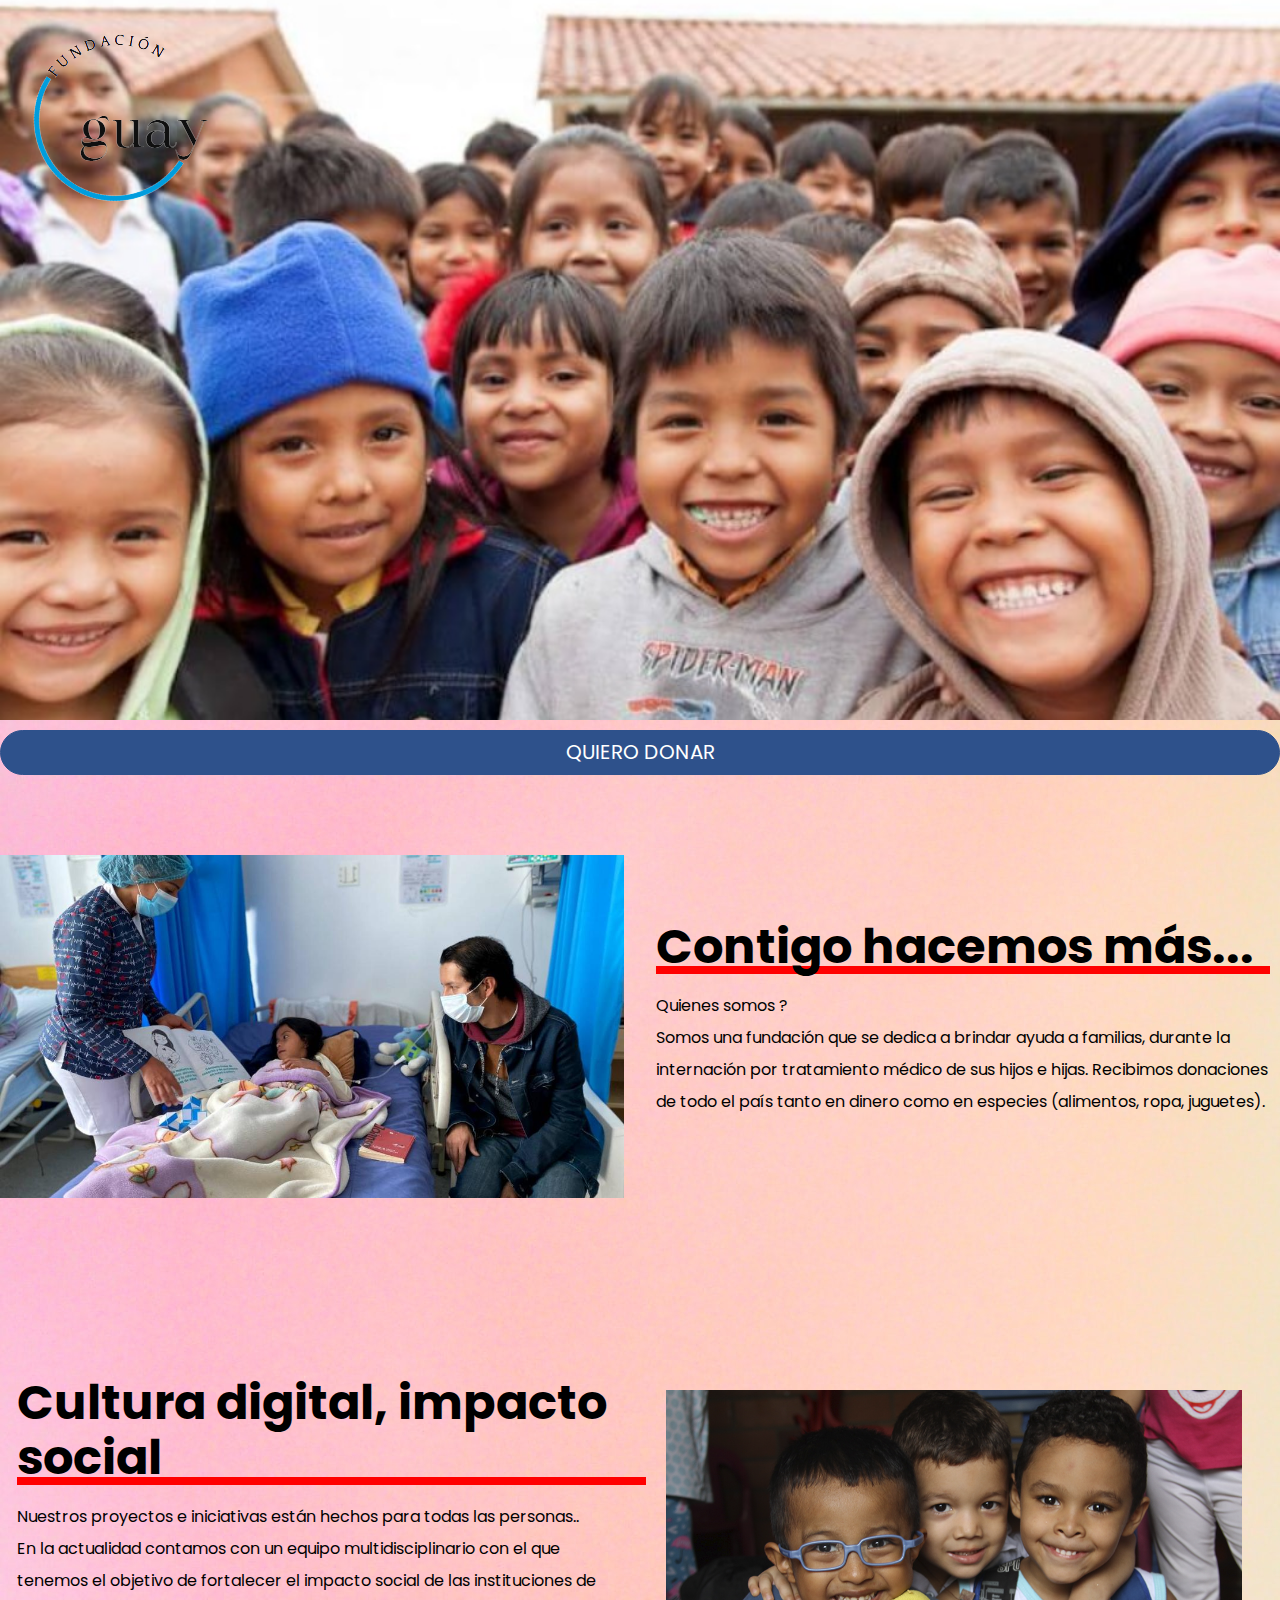
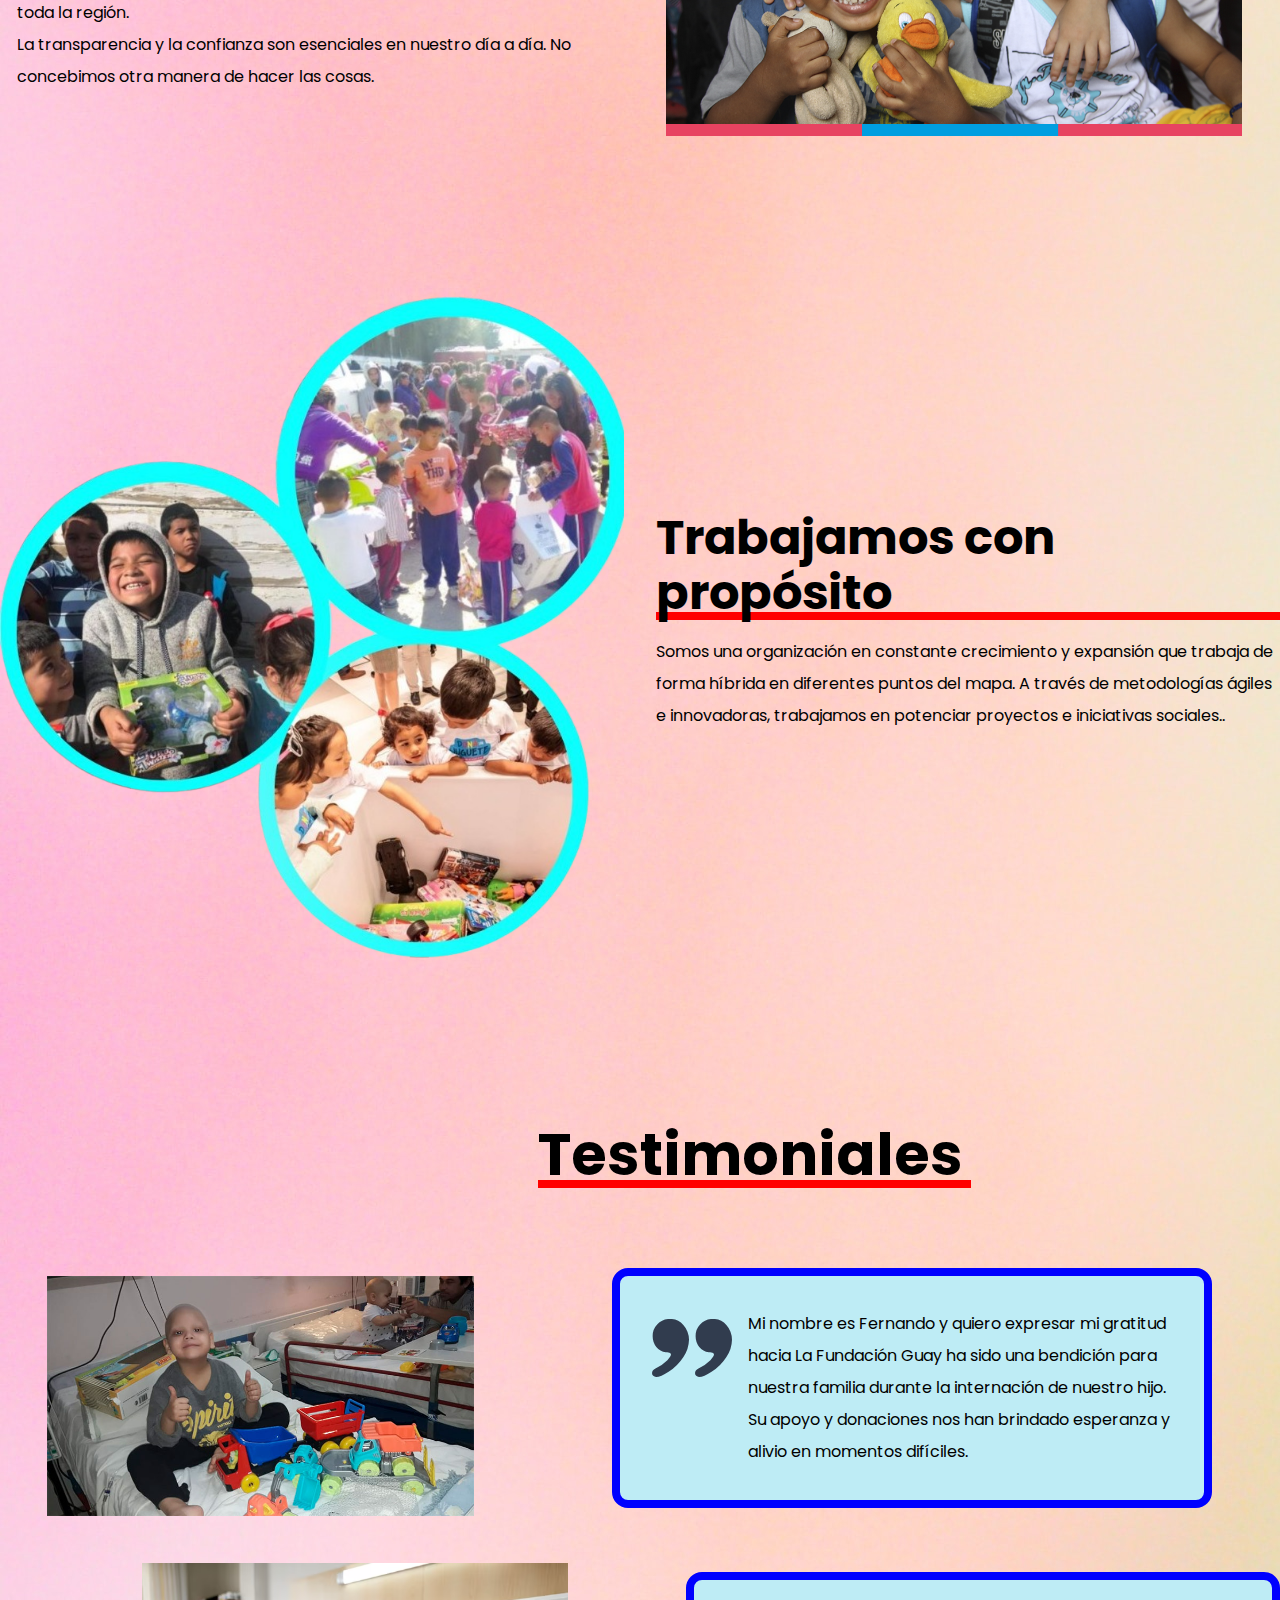
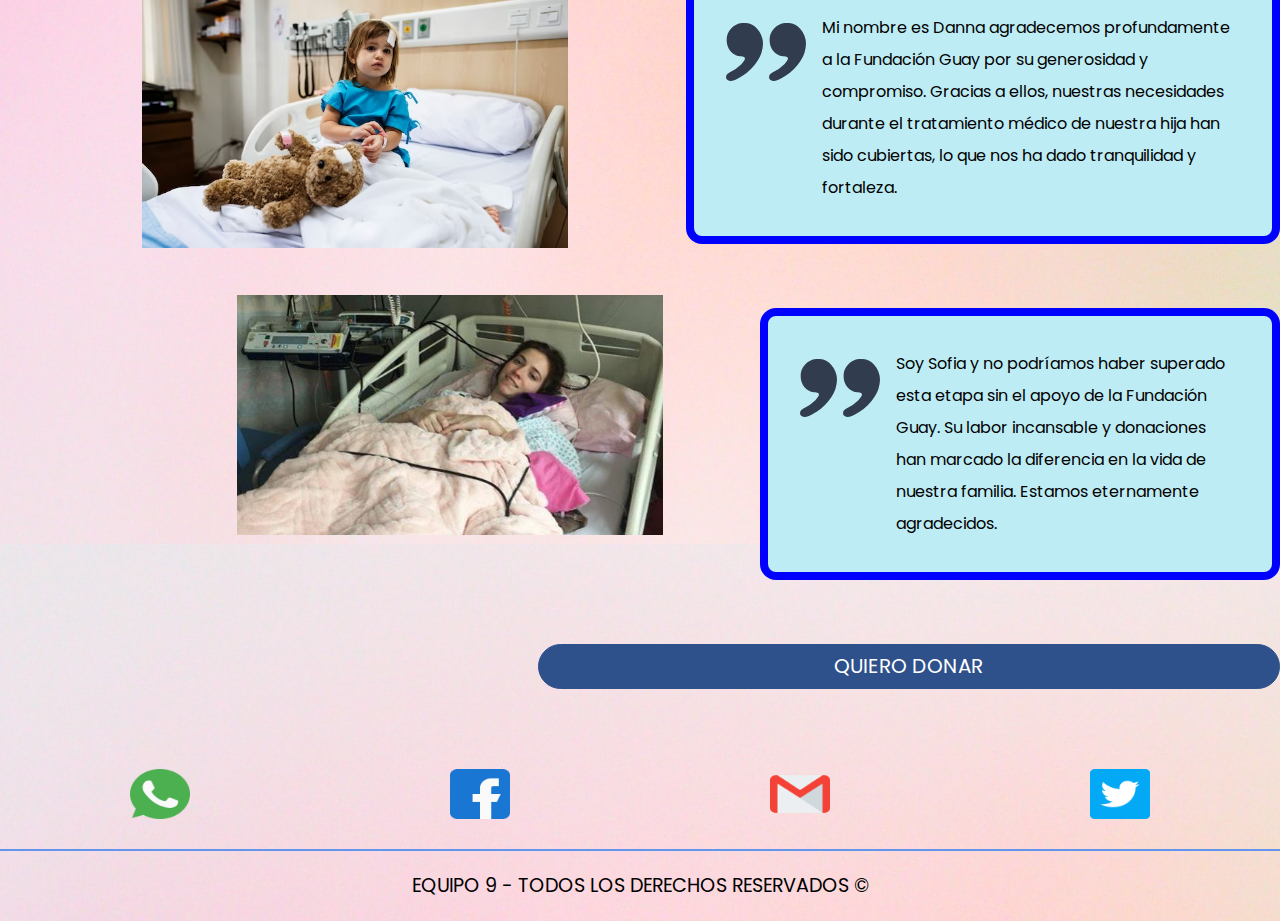
<file: index.html>
<!DOCTYPE html>
<html lang="es">
<head>
    <meta charset="UTF-8">
    <META HTTP-EQUIV="Content-type" CONTENT="text/html; charset=UTF-8">
    <meta http-equiv="X-UA-Compatible" content="IE=edge">
    <meta name="viewport" content="width=device-width, initial-scale=1.0">
    <title>Fundación Guay</title>
    <link rel="preconnect" href="https://fonts.googleapis.com">
    <link rel="preconnect" href="https://fonts.gstatic.com" crossorigin>
    <link href="https://fonts.googleapis.com/css2?family=Poppins:wght@400;700&display=swap" rel="stylesheet"> 
    <link rel="stylesheet" href="styles.css" />
    <link href="https://cdn.jsdelivr.net/npm/bootstrap@5.0.2/dist/css/bootstrap.min.css" rel="stylesheet" integrity="sha384-EVSTQN3/azprG1Anm3QDgpJLIm9Nao0Yz1ztcQTwFspd3yD65VohhpuuCOmLASjC" crossorigin="anonymous">
   
  
</head>
<body id="bod">
    <header class="site-header">
        <div class="contenedor header-grid">
            <div class="logo">
                <img src="/img/GUAY-removebg-preview.png" alt="logo guay app">
                
            <div class="contenido-header">
                              
               <img src="/img/wingu.jpg" class="bg" alt="img bg">
                
            </div>
            
        </div>
    </header>
   <div class="btn1">
                <a href="/form.html"  class="boton-primario">Quiero Donar</a>  
   </div>
    <section class="contenedor seccion">
        
        <div class="crea-grid">
            
            <div class="imagen">
                <img src="/img/imagen_donacion.png" alt="imagen podcast">
            </div>
            <div class="contenido">
                <h2>Contigo hacemos más...</h2>
                <p>Quienes somos ? <br>
                    Somos una fundación que se dedica a brindar ayuda a familias, durante la internación por tratamiento médico de sus hijos e hijas.
                    Recibimos donaciones de todo el país tanto en dinero como en especies (alimentos, ropa, juguetes).             
                </p>
            </div>
        </div>
    </section>

    <section class="beneficios seccion">
        <div class="grid-beneficios contenedor">
            <div class="contenido-beneficios">
                <h2>Cultura digital, impacto social</h2>
                <p> Nuestros proyectos e iniciativas están hechos para todas las personas..
                <br>    
                En la actualidad contamos con un equipo multidisciplinario con el que tenemos el objetivo de fortalecer el impacto social de las instituciones de toda la región.
                <br>
                La transparencia y la confianza son esenciales en nuestro día a día. No concebimos otra manera de hacer las cosas.
                </p>
            </div>

            <div class="imagen">
                <img src="/img/cult.png" alt="imagen podcast">
            </div>
        </div>
    </section>
    <section class="contenedor seccion">
        <div class="crea-grid">
            <div class="imagen">
                <img src="/img/feminindex.png" alt="imagen podcast">
            </div>
            <div class="contenido">
                <h2>Trabajamos con propósito</h2>
                <p>Somos una organización en constante crecimiento y expansión que trabaja de forma híbrida en diferentes puntos del mapa.
                    A través de metodologías ágiles e innovadoras, trabajamos en potenciar proyectos e iniciativas sociales..
                </p>
            </div>
        </div>
    </section>
    <section class="contenedor seccion testimoniales">
        <div class="imagen">
            <img src="/img/test1.jpg" class="test1" alt="imagen app">
            <img src="/img/test2.png" class="test2" alt="imagen app">
            <img src="/img/test3.jpg" class="test3" alt="imagen app">
        </div>

        <div class="contenido">
            <h2>Testimoniales</h2>

            <div class="testimonial">
                <p>Mi nombre es Fernando y quiero expresar mi gratitud hacia La Fundación Guay ha sido una bendición para nuestra familia durante la internación de nuestro hijo. Su apoyo y donaciones nos han brindado esperanza y alivio en momentos difíciles.</p>
            </div>

            <div class="testimonial">
                <p>Mi nombre es Danna agradecemos profundamente a la Fundación Guay por su generosidad y compromiso. Gracias a ellos, nuestras necesidades durante el tratamiento médico de nuestra hija han sido cubiertas, lo que nos ha dado tranquilidad y fortaleza.</p>
            </div>

            <div class="testimonial">
                <p>Soy Sofia y no podríamos haber superado esta etapa sin el apoyo de la Fundación Guay. Su labor incansable y donaciones han marcado la diferencia en la vida de nuestra familia. Estamos eternamente agradecidos.</p>
            </div>
            <div class="btn test">
                <a href="/form.html"  class="boton-primario">Quiero Donar</a>
            </div>
        </div>
        
    </section>

    <footer class="footer contenedor">
        <div class="redes-sociales">
            <div>
                <a href="https://wa.me/+543462387097?text=Gracias%20por%20comunicarse%20con%20Fundaci%C3%B3n%20Guay.%20En%20breve%20un%20colaborador%20se%20contactar%C3%A1%20con%20usted."><img src="./img/whatsapp.png" class="iconos"></a>
            </div>
            <div>
                <a href="https://facebook.com/"><img src="./img/facebook.png" class="iconos"></a>
            </div>
            <div>
                <a href="https://gmail.com/"><img src="./img/gmail.png" class="iconos"></a>
            </div>
            <div>
                <a href="https://twitter.com/"><img src="./img/twitter.png" class="iconos"></a>
            </div>
        </div>
        <div>
            <center>
                <p id="copyright">Equipo 9 - Todos los derechos Reservados © </p>
            </center>
            
        </div>
    </footer>
    
</body>
</html>
</file>
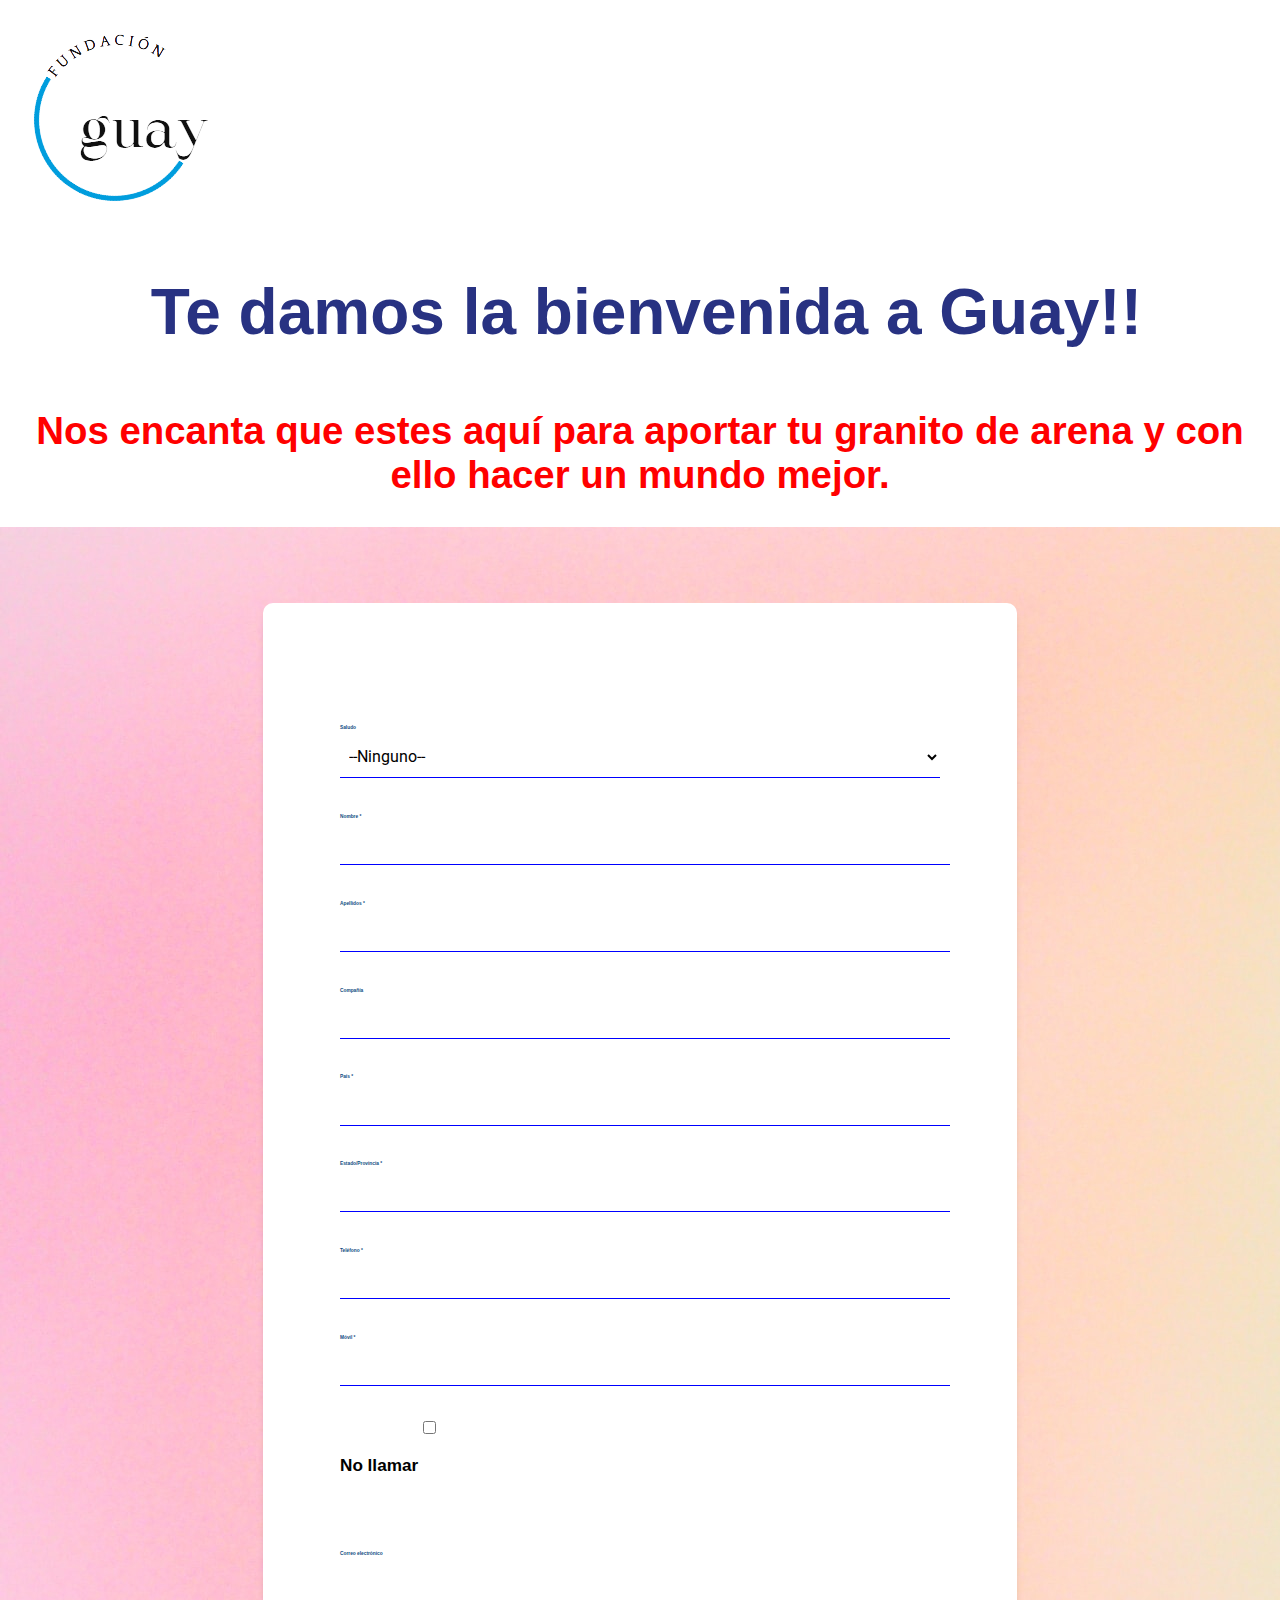
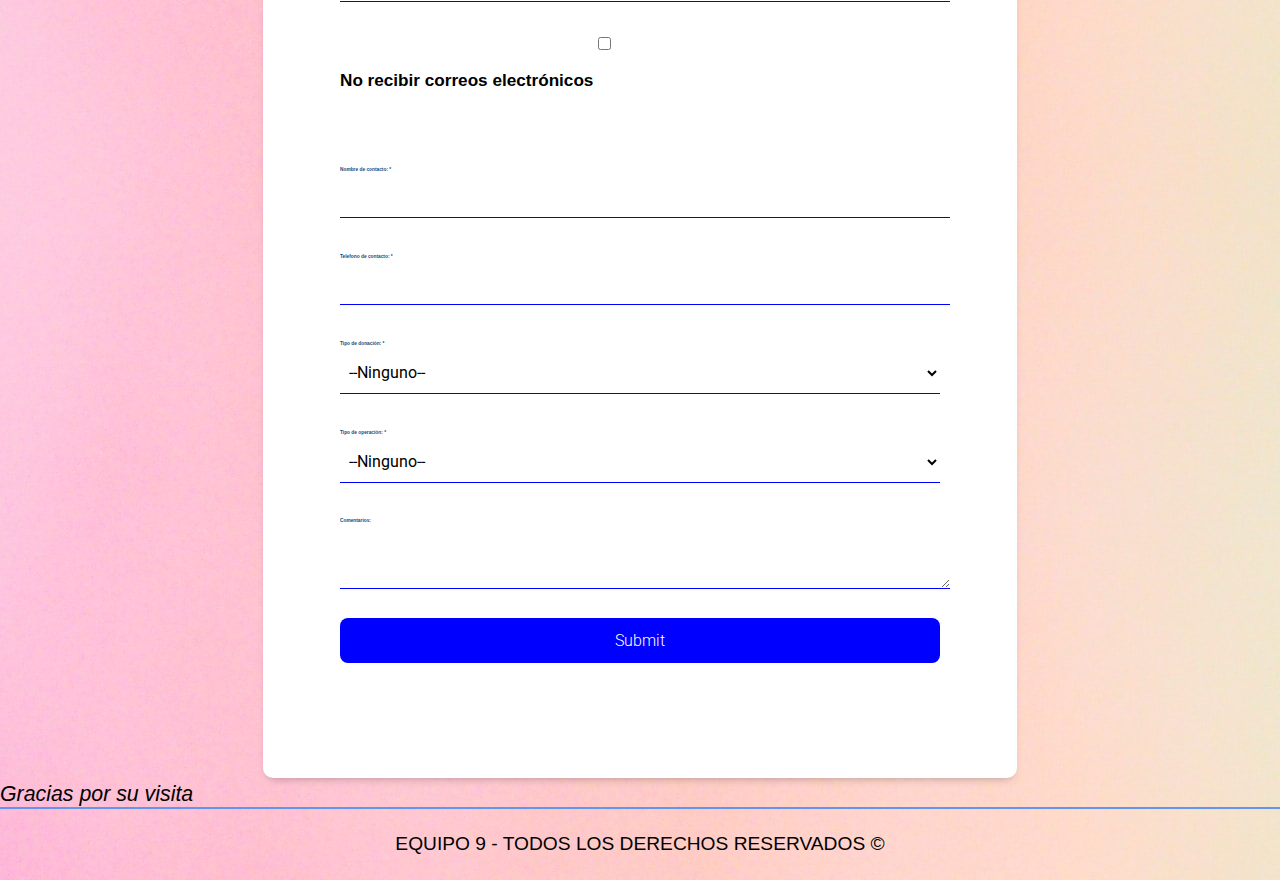
<file: form.html>
<!DOCTYPE html>
<html lang="en">
<head>
    <meta charset="UTF-8">
    <meta http-equiv="X-UA-Compatible" content="IE=edge">
    <meta name="viewport" content="width=device-width, initial-scale=1, shrink-to-fit=no">
    <link rel="stylesheet" href="styles.css" />
    <link href="https://cdn.jsdelivr.net/npm/bootstrap@5.0.2/dist/css/bootstrap.min.css" rel="stylesheet" integrity="sha384-EVSTQN3/azprG1Anm3QDgpJLIm9Nao0Yz1ztcQTwFspd3yD65VohhpuuCOmLASjC" crossorigin="anonymous">
    <title>Formulario de Donacion</title>
</head>
<body id="bod">
    <section class="container">
        <div class="card-header"> 
            <img src="/img/GUAY-removebg-preview.png"> <br><h1>Te damos la bienvenida a Guay!!</h1></br>
            <br><h2>Nos encanta que estes aquí para aportar tu granito de arena y con ello hacer un mundo mejor.</h2></br>
        </div>    
        <form action="https://webto.salesforce.com/servlet/servlet.WebToLead?encoding=UTF-8" method="POST">
                        
            <input type=hidden name="oid" value="00D8b0000032DDL">
            <input type=hidden name="retURL" value="https://wondrous-narwhal-38e7e9.netlify.app/gracias.html">
            <div class="form_group"> 
                <label for="salutation" class="colores"><h4>Saludo</h4></label><select  id="salutation" class="form_input"name="salutation"><option value="">--Ninguno--</option><option value="Mr.">Mr.</option>
                <option value="Ms.">Ms.</option>
                <option value="Mrs.">Mrs.</option>
                <option value="Dr.">Dr.</option>
                <option value="Prof.">Prof.</option>
                <option value="Mx.">Mx.</option>
                <option value="Sr.">Sr.</option>
                <option value="sres.">sres.</option>
                <option value="Sra.">Sra.</option>
                <option value="Srita.">Srita.</option>
                <option value="X">X</option>
                <option value="Otros">Otros</option>
                </select><br>
                                              
                <label for="first_name"><h4>Nombre *</h4></label><input  id="first_name" class="form_input"  maxlength="40" name="first_name" size="20"  type="text" /><br>
                <label for="last_name"><h4>Apellidos *</h4></label><input  id="last_name" class="form_input"  maxlength="80" name="last_name" size="20"  type="text"  /><br>
                <label for="company"><h4>Compañía</h4></label><input  id="company" class="form_input"  maxlength="40" name="company" size="40"  type="text" /><br>
                <label for="country"><h4>País *</h4></label><input  id="country" class="form_input"  maxlength="40" name="country" size="20"  type="text" /><br>
                <label for="state"><h4>Estado/Provincia *</h4></label><input  id="state" class="form_input" maxlength="40" name="state" size="20" type="text" /><br>
                <label for="phone"><h4>Teléfono *</h4></label><input  id="phone"class="form_input"  maxlength="40" name="phone" size="20"  type="number" /><br>
                <label for="mobile"><h4>Móvil *</h4></label><input  id="mobile"class="form_input"  maxlength="40" name="mobile" size="20"  type="number"  /><br>
                <div class="form_checkbox">
                    <label for="doNotCall"><h6>No llamar</h6></label><input  id="doNotCall" class="form_checkinput"  name="doNotCall" type="checkbox" value="1" /><br>
                </div>
               <br>
                <label for="email"><h4>Correo electrónico</h4></label><input  id="email"class="form_input"  maxlength="80" name="email" size="20"  type="email"   /><br>
                <div class="form_checkbox">  
                    <label for="emailOptOut"><h6>No recibir correos electrónicos</h6></label><input  id="emailOptOut"  class="form_checkinput" name="emailOptOut" type="checkbox" value="1" /><br>
                </div>
                 <br>       
                <h4>Nombre de contacto: *</h4><input  id="00N8b00000I2L8u" class="form_input"  maxlength="18" name="00N8b00000I2L8u" size="40" type="text" required /><br>
                <h4>Telefono de contacto: *</h4><input  id="00N8b00000I2LAH"class="form_input"  maxlength="40" name="00N8b00000I2LAH" size="20" type="number" required /><br>
                <h4>Tipo de donación: *</h4><select  id="00N8b00000I2J1S" class="form_input" name="00N8b00000I2J1S" title="Tipo de donación"><option value="">
                    --Ninguno--</option>
                    <option value="Alimentos no perecederos">Alimentos no perecederos</option>
                    <option value="Calzado">Calzado</option>
                    <option value="Dinero">Dinero</option>
                    <option value="Otros">Otros</option>
                    <option value="Ropa">Ropa</option>
                    <option value="Tiempo">Tiempo</option>
                    <option value="Juguetes">Juguetes</option>
                </select><br>
                            
                <h4>Tipo de operación: *</h4><select  id="00N8b00000I2PTN" class="form_input"  name="00N8b00000I2PTN" title="Tipo de operación">
                    <option value="">--Ninguno--</option>
                    <option value="Automaticamente">Automaticamente</option>
                    <option value="Manualmente">Manualmente</option>
                </select><br>
                                              
                <h4>Comentarios:</h4><textarea  id="00N8b00000I2L9J" class="form_input" placeholder=" " name="00N8b00000I2L9J" type="text" placeholder=" Alguna informacion Adicional" wrap="soft"></textarea><br>
                    <input type="submit" class="form_submit" name="submit">
            </div>
        </form>

    </section>
<footer class="blockquote-footer text-center">
    <address>
        <small class="font-weith-bold text-uppercase">Gracias por su visita</small>
    </address>
</footer>
<footer class="footer">
    <p id="copyright">Equipo 9 - Todos los derechos Reservados © </p>
</footer>
    
</body>
</html>
</file>
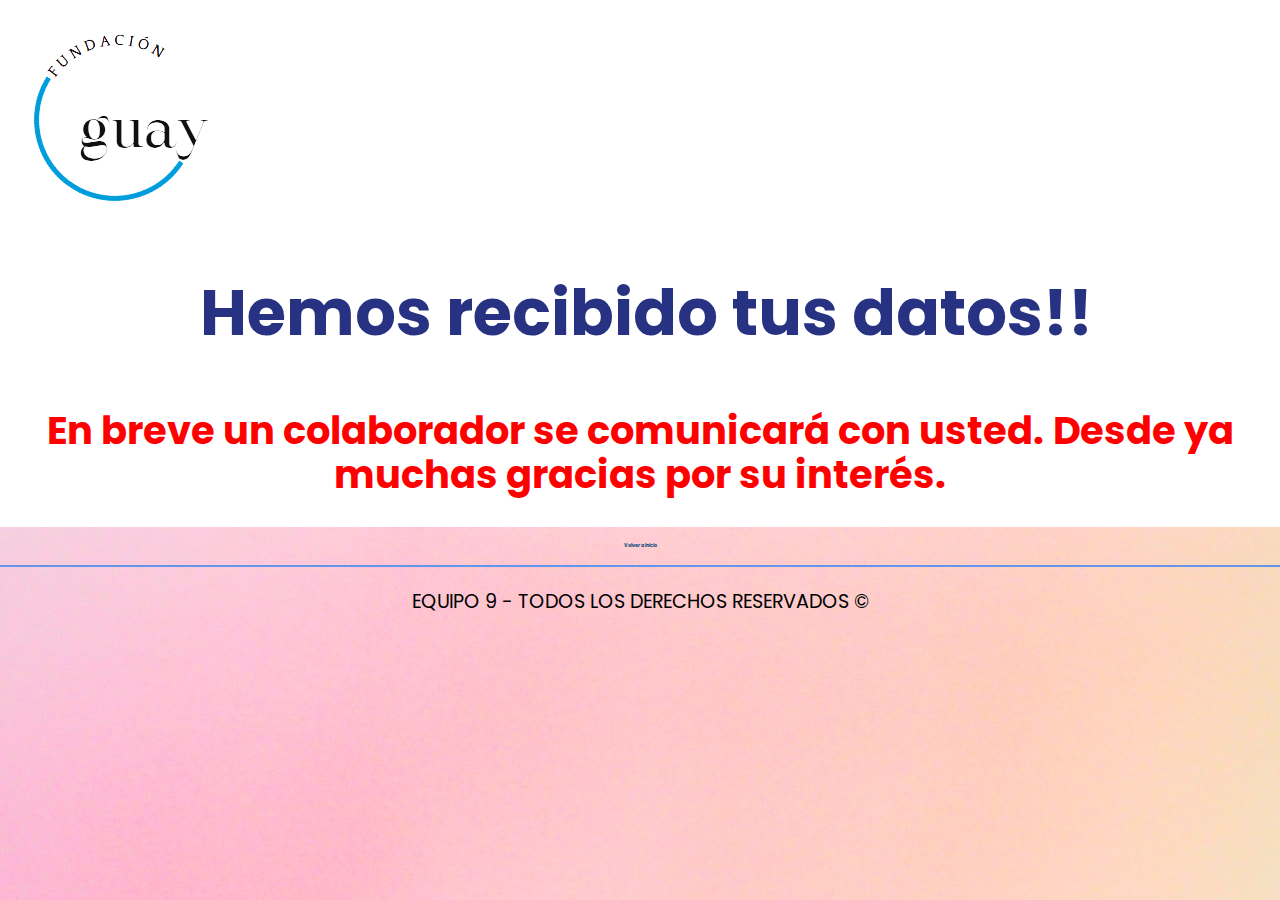
<file: gracias.html>
<!DOCTYPE html>
<html lang="es">
    <head>
        <meta charset="UTF-8">
        <META HTTP-EQUIV="Content-type" CONTENT="text/html; charset=UTF-8">
        <meta http-equiv="X-UA-Compatible" content="IE=edge">
        <meta name="viewport" content="width=device-width, initial-scale=1.0">
        <title>Muchas gracias</title>
        <link rel="preconnect" href="https://fonts.googleapis.com">
        <link rel="preconnect" href="https://fonts.gstatic.com" crossorigin>
        <link href="https://fonts.googleapis.com/css2?family=Poppins:wght@400;700&display=swap" rel="stylesheet"> 
        <link rel="stylesheet" href="styles.css" />
        <link href="https://cdn.jsdelivr.net/npm/bootstrap@5.0.2/dist/css/bootstrap.min.css" rel="stylesheet" integrity="sha384-EVSTQN3/azprG1Anm3QDgpJLIm9Nao0Yz1ztcQTwFspd3yD65VohhpuuCOmLASjC" crossorigin="anonymous">
    </head>
<body id="bod">
    <section class="container">
        <div class="card-header"> 
            <img src="/img/GUAY-removebg-preview.png"> <br><h1>Hemos recibido tus datos!!</h1></br>
            <br><h2>En breve un colaborador se comunicará con usted. Desde ya muchas gracias por su interés.</h2></br>
        </div>  
        <div class="volv">
            <a href="https://wondrous-narwhal-38e7e9.netlify.app"><h4>Volver a Inicio</h4></a>
        </div>
    </section>
    <footer class="footer">
        <p id="copyright">Equipo 9 - Todos los derechos Reservados © </p>
    </footer>   
</body>  
</html>
</file>
<file: styles.css>
@import url('https://fonts.googleapis.com/css2?family=Roboto:wght@300;400;700&display=swap');



/*  CSS DEL VIDEO HEADER**/
header {
    position: relative;
    height: 80vh;
    overflow: hidden;
}
#bod{
    background-image: url(/img/fondo1.jpg);
}
.bg {
    position: absolute;
    top: 0;
    left: 0;
    width: 100%;
    height: 100%;
    object-fit: cover;
    z-index: -1;
   
}
/*html*/
html{
    -webkit-text-siz5e-adjust:100%;
    line-height:1.15;
    box-sizing:border-box;
    font-size:100%;
}
body{
    margin:0;
    font-family:Poppins,sans-serif;
    font-size:1.6rem;
}
main{
    display:block;
}
.btn test{
    margin-top: 20%;
}
/* 

hr{
    box-sizing:content-box;
    height:0;
    overflow:visible;
}
pre{
    font-family:monospace,monospace;
    font-size:1em;
}/**/
a{
    background-color:transparentre;
}
/*
abbr[title]{
    border-bottom:none;
    text-decoration:underline;
    -webkit-text-decoration:underline dotted;
    text-decoration:underline dotted;
}/*
b,strong{
    font-weight:bolder;
}
code,kbd,samp{
    font-family:monospace,monospace;
    font-size:1em;
}
small{
    font-size:80%;
}
sub,sup{
    font-size:75%;
    line-height:0;
    position:relative;
    vertical-align:baseline;
}
sub{
    bottom:-.25em;
}
sup{
    top:-.5em;
}
img{
    border-style:;
}
button,input,optgroup,select,textarea{
    font-family:inherit;
    font-size:100%;
    line-height:1.15;
    margin:0;
}
button,input{
    overflow:visible;
}
button,select{
    text-transform:none;
}
[type=button],[type=reset],[type=submit],button{
    -webkit-appearance:button;
}
[type=button]::-moz-focus-inner,[type=reset]::-moz-focus-inner,[type=submit]::-moz-focus-inner,button::-moz-focus-inner{
    border-style:none;
    padding:0;
}
[type=button]:-moz-focusring,[type=reset]:-moz-focusring,[type=submit]:-moz-focusring,button:-moz-focusring{
    outline:1px dotted ButtonText;
}
fieldset{
    padding:.35em .75em .625em;
}
legend{
    box-sizing:border-box;
    color:inherit;
    display:table;
    max-width:100%;
    padding:0;
    white-space:normal;
}
progress{
    vertical-align:baseline;
}
textarea{
    overflow:auto;
}
[type=checkbox],[type=radio]{
    box-sizing:border-box;
    padding:0;
}
[type=number]::-webkit-inner-spin-button,[type=number]::-webkit-outer-spin-button{
    height:auto;
}
[type=search]{
    -webkit-appearance:textfield;
    outline-offset:-2px;
}
[type=search]::-webkit-search-decoration{
    -webkit-appearance:none;
}
::-webkit-file-upload-button{
    -webkit-appearance:button;
    font:inherit;
}
details{
    display:block;
}
summary{
    display:list-item;
}
[hidden],template{
    display:none;
}*
.text-center{
    text-align:center;
}*/
.bg-primario{
    background-color:#84d9bc;
}
.volv{
    display: flex;
    justify-content: center;
    margin:10px;
}
.btn1 .btn-primario{
    margin-left: 45%;
    display:flex; 
    padding: 3rem;
}/*
html{
    box-sizing:border-box;
    font-size:100%;
}*
:after,:before{
    box-sizing:inherit;
}/*
body{
    font-family:Poppins,sans-serif;
    font-size:1.6rem;
}*/
p{
    color:black;
    font-size:1rem;
    line-height:2;
}
.contenedor{
    width:100%;
}
a{
    text-decoration:none;
}
img{
    display:block;
    max-width:100%;
}
h1,h2,h3{
    margin:0%;
}
h1{
    color:#283282;
    font-size:4rem;
    margin-left: 1%;
    
}
h3{
    font-size:2.8rem;
    text-align:center;
    text-transform:uppercase;
    margin: 0%;
}
h4{
    font-size: 0.3rem;
    color: #0f4c81;
}
ul{
    list-style:none;
    padding:0;
}

.btnprin{
    height: 150px;
    background-color: transparent;
    width: 100%;
    position:absolute;
}
.contenido .btn test{
    margin-top: 20%;
}
@media (min-width:768px){
    .seccion{
        padding:5rem 0;
    }
}/*
.site-header{
    
    background-position:top;
    background-repeat:no-repeat;
    background-size:cover;
    padding:5rem 0;
}/*
.site-header .logo{
    margin:0 auto;
    max-width:20rem;
}/*
@media (min-width:768px){
    .site-header .logo{
        margin:0;
    }
}
.site-header .contenido-header{
    padding:10rem 0;
}
@media (min-width:1024px){
    .site-header .contenido-header{
        padding:5rem 0;
    }
}*
.site-header .contenido-header h1{
    color:black;
    font-size:2rem;
    grid-column: 2/3;
}*/
@media (min-width:768px){
    .site-header .contenido-header h1{
        font-size:6rem;
        max-width:50%;
    }
}
@media (min-width:1024px){
    .site-header .contenido-header h1{
        max-width:40%;
    }
}
@media (min-width:768px){
    .crea-grid{
        align-items:center;
        display:grid;
        gap:2rem;
        grid-template-columns:repeat(2,1fr);
    }
}
.crea-grid h2{
    color:black;
    display:inline-block;
    font-size:3rem;
    margin-top:5rem;
}
@media (min-width:768px){
    .crea-grid h2{
        margin-top:0;
    }
}
.crea-grid .imagen{
    transition-duration:.3s;
    transition-property:-webkit-transform;
    transition-property:transform;
    transition-property:transform,-webkit-transform;
}
.crea-grid .imagen:hover{
    -webkit-transform:rotate(8deg) scale(1.1);
    transform:rotate(8deg) scale(1.1);
}
.crea-grid h2:after{
    background-color:red;
    content:"";
    display:block;
    height:0.5rem;
    margin:-0.5rem 0 0;
    width:calc(100% + 1rem);
}/*
.beneficios,.crea-grid h2:after{
    background-color:#6495ED;
}
@media (min-width:768px){
    .beneficios .grid-beneficios{
        align-items:center;
        display:grid;
        gap:4rem;
        grid-template-columns:repeat(5,1fr);
    }
}*/
.beneficios .contenido-beneficios{
    grid-column:1/4;
    width: 47%;
    margin: 1.3%;
}
.beneficios .contenido-beneficios h2{
    color:black;
    display:inline-block;
    font-size:3rem;
    margin-top:5rem;
    width: 102%;
}
@media (min-width:768px){
    .beneficios .contenido-beneficios h2{
        margin-top:0;
    }
}
.beneficios .contenido-beneficios h2:after{
    background-color:red;
    content:"";
    display:block;
    height:0.5rem;
    margin:-0.5rem 0 0;
    width:calc(100% + 1rem);
}
.beneficios .imagen{
    width: 45%;
    margin-left: 52%;
    margin-top: -25%;
    grid-column:4/6;
    transition-duration:.3s;
    transition-property:-webkit-transform;
    transition-property:transform;
    transition-property:transform,-webkit-transform;
}
.beneficios .imagen:hover{
    -webkit-transform:rotate(8deg) scale(1.1);
    transform:rotate(8deg) scale(1.1);
}/*
.estadisticas h2{
    color:black;
    display:inline-block;
    font-size:3rem;
    margin-top:5rem;
}
@media (min-width:768px){
    .estadisticas h2{
        margin-top:0;
    }
}
.estadisticas .imagen{
    margin-left: 80%;
    transition-duration:.3s;
    transition-property:-webkit-transform;
    transition-property:transform;
    transition-property:transform,-webkit-transform;
}
.estadisticas .imagen:hover{
    -webkit-transform:rotate(8deg) scale(1.1);
    transform:rotate(8deg) scale(1.1);
}

.estadisticas h2:after{
    background-color:red;
    content:"";
    display:block;
    height:0.5rem;
    margin:-0.5rem 0 0;
    width:calc(100% + 1rem);
}/*
.planes{
    background-color:#6495ED;
}
.planes h2{
    color:#313c4e;
    display:inline-block;
    font-size:3.6rem;
    margin-top:5rem;
}
@media (min-width:768px){
    .planes h2{
        margin-top:0;
    }
}
.planes h2:after{
    background-color:#fff;
    content:"";
    display:block;
    height:1rem;
    margin:-1.4rem 0 0;
    width:calc(100% + 1rem);
}
.planes .descripcion{
    color:#313c4e;
}
.nuestros-planes{
    display:flex;
    flex-direction:column;
}
@media (min-width:768px){
    .nuestros-planes{
        -webkit-margin-before:10rem;
        flex-direction:row;
        margin-block-start:10rem;
        margin-inline:auto;
        max-width:80rem;
    }
}
.nuestros-planes .plan{
    background-color:#6495ed;
    border-bottom:1px solid #e1e1e1;
    flex-grow:1;
    padding:16rem 4rem 4rem
}
@media (min-width:768px){
    .nuestros-planes .plan{
        border:none;
        transition-duration:.3s;
        transition-property:-webkit-transform;
        transition-property:transform;
        transition-property:transform,
        -webkit-transform;
    }
    .nuestros-planes .plan:hover{
        -webkit-transform:scale(1.1);
        transform:scale(1.1);
    }
}
.nuestros-planes .plan .precio{
    font-size:1.8rem;
    font-weight:700;
    text-align:center;
    text-transform:uppercase;
}
.nuestros-planes .plan .listado li{
    margin-bottom:2rem;
    text-align:center;
}
.nuestros-planes .plan .listado li:last-of-type{
    margin-bottom:0;
}
.nuestros-planes .plan.inicio{
    background-image:url(../img/icono_inicio.svg)
}
.nuestros-planes .plan.inicio,.nuestros-planes .plan.negocio{
    background-position:50% 2rem;
    background-repeat:no-repeat;
    background-size:10rem;
}
.nuestros-planes .plan.negocio{
    background-color:#84d9bc;
    background-image:url(../img/icono_negocio.svg);
    order:-1;
}
@media (min-width:768px){
    .nuestros-planes .plan.negocio{
        background-position:50% 7rem;
        border-radius:2rem;
        margin-bottom:-5rem;
        margin-top:-5rem;
        order:unset;
        padding-top:21rem;
        z-index:100;
    }
}
.nuestros-planes .plan.pro{
    background-image:url(../img/icono_pro.svg);
    background-position:50% 2rem;
    background-repeat:no-repeat;
    background-size:10rem;
}*/
@media (min-width:768px){
    .testimoniales{
        align-items:center;
        display:grid;
        gap:4rem;
        grid-template-columns:repeat(5,1fr);
    }
    .testimoniales .imagen{
        grid-column:1/3;
        align-content: center;
        display: grid;
    }
    
    .testimoniales .contenido{
        grid-column:3/6;
    }
}
.testimoniales h2{
    color:black;
    display:inline-block;
    font-size:3.6rem;
    margin-top:0rem;
    margin: center;
}
@media (min-width:768px){
    .testimoniales h2{
        margin-bottom:5rem;
    }
}
.testimoniales h2:after{
    background-color:red;
    content:"";
    display:block;
    height:0.5rem;
    margin:-0.5rem 0 0;
    width:calc(100% + 0.5rem);
}
.contenido .testimonial{
    background-color:#BEECF5;
    border:.5rem solid blue;
    border-radius:1rem;
    margin-bottom:4rem;
    padding:2rem;
    position:relative;
}
@media (min-width:768px){
    .contenido .testimonial{
        max-width:70%;
    }
    .contenido .testimonial:nth-child(2){
        margin-left:10%;
    }
    .contenido .testimonial:nth-child(3){
        margin-left:20%;
    }
    .contenido .testimonial:nth-child(4){
        margin-left:30%;
    }
}
.imagen .test1{
    width: 90%;
    margin: 5%;
    margin-left: 10%;
}
.imagen .test1:hover{
    -webkit-transform:rotate(8deg) scale(1.1);
    transform:rotate(8deg) scale(1.1);
}
.imagen .test2{
    width: 90%;
    margin: 5%;
    margin-left: 30%;
}
.imagen .test2:hover{
    -webkit-transform:rotate(8deg) scale(1.1);
    transform:rotate(8deg) scale(1.1);
}
.imagen .test3{
    width: 90%;
    margin: 5%;
    margin-left: 50%;
}
.imagen .test3:hover{
    -webkit-transform:rotate(8deg) scale(1.1);
    transform:rotate(8deg) scale(1.1);
}
.contenido .testimonial:before{
    background-image:url(/img/comilla.svg);
    background-position:50%;
    background-repeat:no-repeat;
    content:"";
    display:block;
    height:5rem;
    position:absolute;
    width:5rem;
}
.contenido .testimonial:last-of-type{
    margin-bottom:0;
}
.contenido .testimonial p{
    margin:0;
    padding-left:6rem;
}
/*
.footer .footer-grid{
    padding:5rem 0;
}
@media (min-width:768px){
    .footer .footer-grid{
        display:grid;
        gap:4rem;
        grid-template-columns:repeat(4,1fr)
    }
}

@media (min-width:768px){
    .footer .logo{
        margin-bottom:0;
    }
}
.footer .footer-widget{
    margin-bottom:2rem;
}
@media (min-width:768px){
    .footer .footer-widget{
        margin-bottom:0;
    }
}
.footer .footer-widget h3{
    color:#6495ED;
    text-align:left;
}
@media (min-width:768px){
    .footer .footer-widget h3{
        margin-bottom:3rem;
    }
}*/

.boton-plan,.boton-primario{
    background-color:#2e518b;
    color:white;
    display:block;
    font-size:20px;
    font-weight:100px;
    padding: 10px;
    border: 1px solid #2e518b;
    text-align:center;
    text-decoration:none;
    transition:background-color .3s ease;
    border-radius: 50px;
    text-transform: uppercase;
    margin-top: 10px;
}

.boton-plan:hover,.boton-primario:hover{
    background-color:#6495ED;
    cursor:pointer;
}/*
@media (min-width:768px){
    .boton-plan,.boton-primario{
        display:inline-block;
       
    }
}/*
.boton-plan{
    border:2px solid red;
    display:block;
    margin-top:2rem;
}*/

/*TERMINA CSS VIDEO HEADER*/
/*Formulario*/
.body{
   font-family: 'Roboto', sans-serif;
   background-color: white;
   opacity: 0.8;
   background-image: radial-gradient(#444cf7 0.5px, 7 0.5px);
   background-size: 10px 10px;
   display:flex;
   min-height: 100vh;

}
/*
.header{
    
    background: -webkit-linear-gradient(to right, #283282,1488cc);
    background: linear-gradient(to right, #283282,1488cc);

}*/
.card-header{
    background: -webkit-linear-gradient(to right, #283282,1488cc);
    background: linear-gradient(to right, #283282,1488cc);
    color: red;
    text-align: center;
    background-color: white;
}


.form_group{
    position: relative;
    background-color:#fff;
    margin: auto;
    width: 90%;
    max-width: 600px;
    padding: 4.5em 3em;
    border-radius: 10px;
    box-shadow: 0 5px 10px -5px rgb(0 0 0/ 30%);
    text-align: left;  
    margin-top: 3em;
    display:grid;
    --color:blue;
    
}
.form_input{
    width: 100%;
    background: none;
    color: black;
    font-size: 1rem;
    padding: .6em .3em;
    border: none;
    outline: none;
    border-bottom: 1px solid var(--color);
    font-family: 'Roboto', sans-serif;
    text-decoration-color: red;
}
.form_submit{
    background-color: blue;
    color: white;
    font-family: 'Roboto', sans-serif;
    font-weight: 300;
    font-size: 1rem;
    padding: .8em 0;
    border: none;
    border-radius: .5em;

}
@media only screen and (max-width: 500px) {
    
    .card-header{
        display: flex;
    }
    .header{
        text-align: center;
        padding-right: 0px;
    }
    form{
        box-shadow: none;
    }
}

.form_checkbox{
    display:flex;
    align-items: start;


}
#doNotCall{
margin: 5px;

}


#emailOptOut{
    margin: 5px;
}

/*CLASES FOOTER*/
.footer{
    width: 100%;
    color:#fff;
    margin: auto;
    bacgraund-color: #a2cadf;
}   
#copyright{
    border-top:2px solid #6495ED;
    color:black;
    font-size:1.2rem;
    margin:0 auto;
    max-width:120rem;
    padding:1rem;
    text-align:center;
    text-transform:uppercase;
}
.redes-sociales{ 
    display: flex; 
    flex-direction: row;
}
.redes-sociales > div{
    margin: 0 auto;
    margin-bottom: 30px;
    

}
.iconos{
    width:60px;
    height:50px;
</file>
